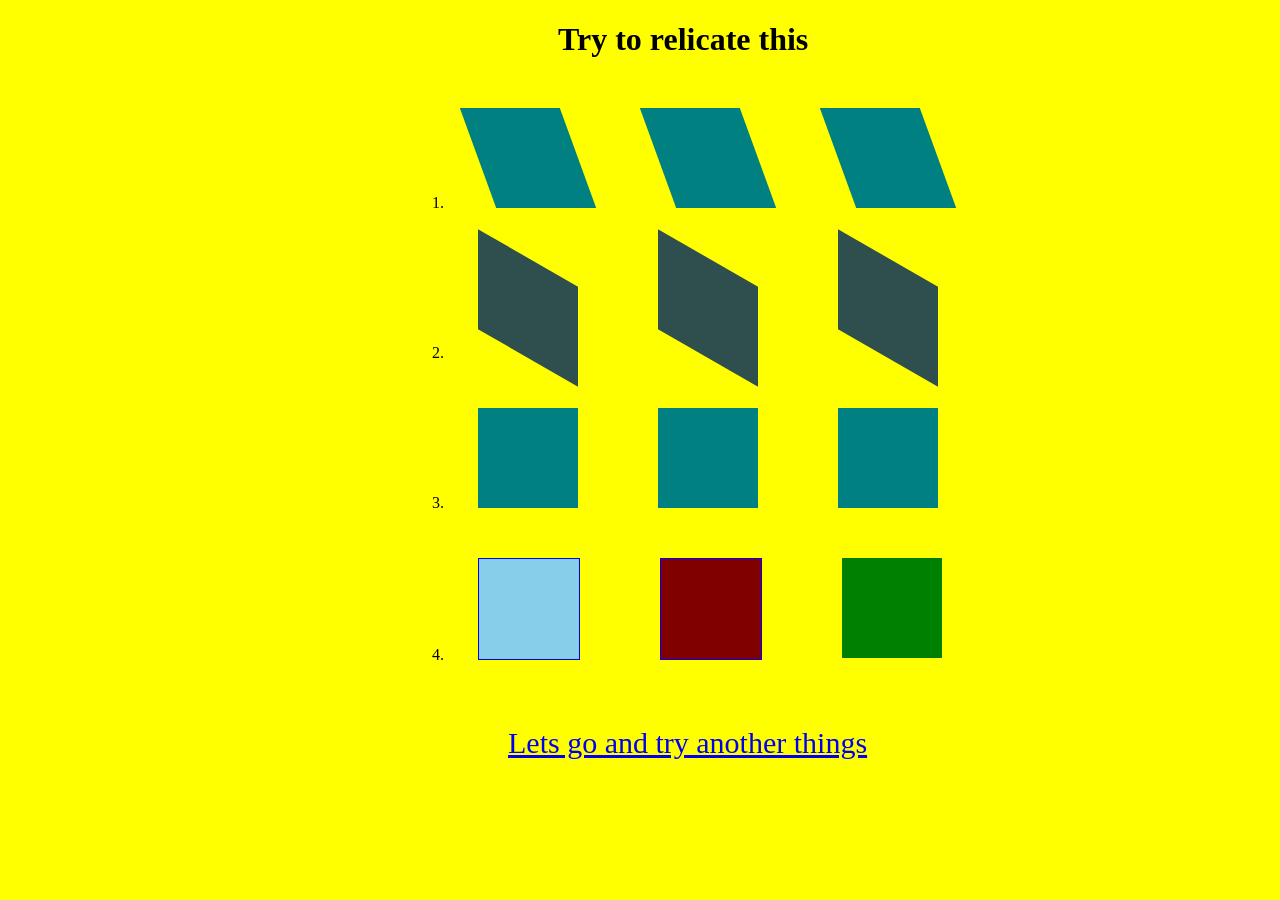
<file: Assingment/Assingment5/index.html>
<!DOCTYPE html>
<html lang="en">
<head>
    <meta charset="UTF-8">
    <meta name="viewport" content="width=device-width, initial-scale=1.0">
    <title>Assingment5</title>
    <link rel="stylesheet" href="./style.css">
</head>
<body>
    <h1>Try to relicate this</h1>
    <ol>
        <li>
            <div class="li-1" id="A1">
                <div class="a1" id="b1"></div>
                <div class="a1" id="b1"></div>
                <div class="a1" id="b1"></div>
            </div>
        </li>
        <li>
            <div class="li-1" id="A2">
                <div class="a1" id="b2"></div>
                <div class="a1" id="b2"></div>
                <div class="a1" id="b2"></div>
            </div>
        </li>
        <li>
            <div class="li-1" id="A3">
                <div class="a1" id="b3"></div>
                <div class="a1" id="b3"></div>
                <div class="a1" id="b3"></div>
            </div>
        </li>
        <li>
            <div class="li-1">
                <div class="a1" id="b10"></div>
                <div class="a1" id="b11"></div>
                <div class="a1" id="b12"></div>
            </div>
        </li>       
        </ol>
        <a href="./index2.html" target="_blank">Lets go and try another things</a>
</body>
</html>
</file>
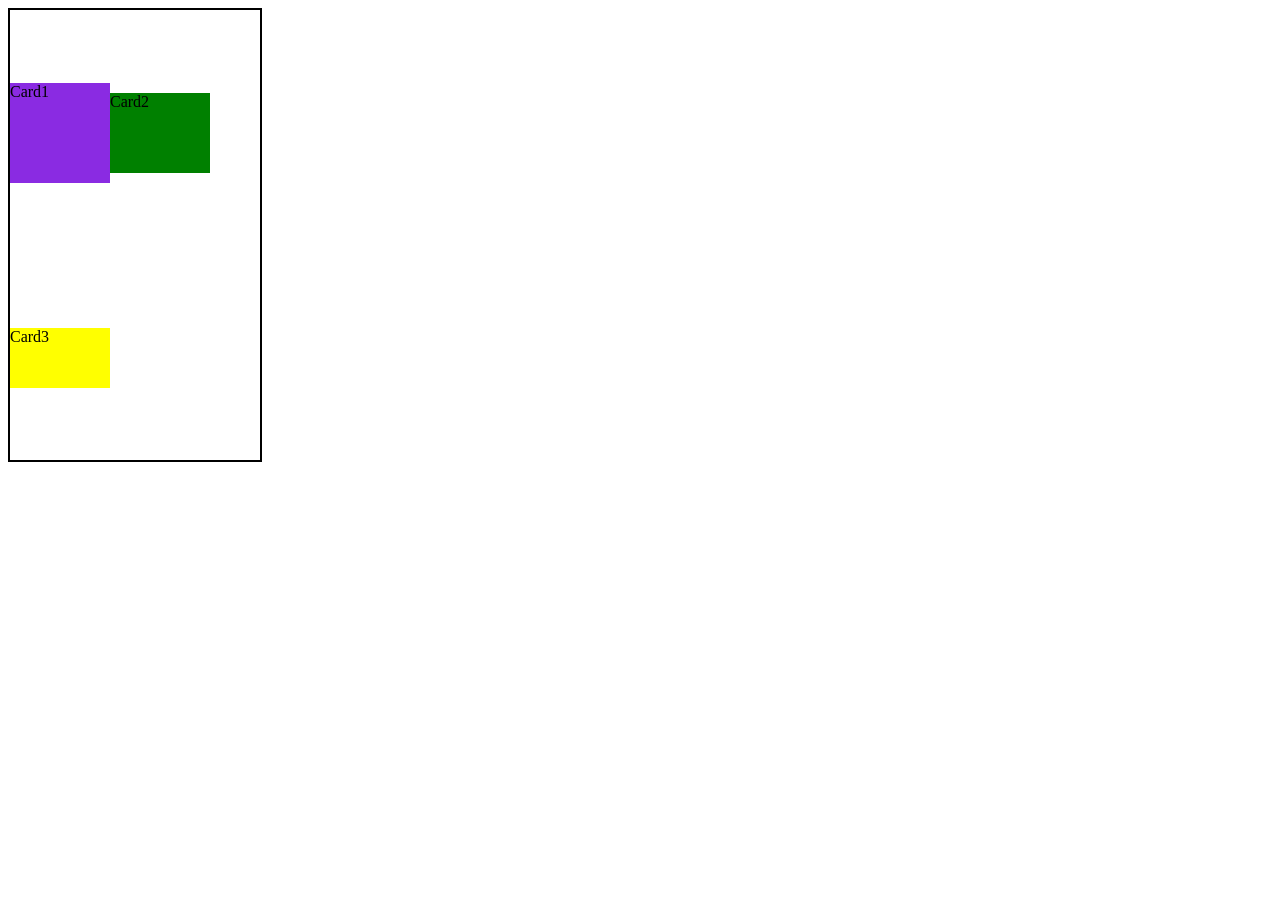
<file: Daily/Day1/index.html>
<!DOCTYPE html>
<html lang="en">

<head>
    <meta charset="UTF-8">
    <meta name="viewport" content="width=device-width, initial-scale=1.0">
    <title>Document</title>
    <link rel="stylesheet" href="style.css">
</head>

<body>
    <!-- <p>Lorem ipsum dolor, sit amet consectetur adipisicing elit. At, delectus nesciunt totam similique tempora nam.
        Lorem ipsum dolor sit amet consectetur adipisicing elit. Veniam ab quibusdam tempore numquam omnis voluptatum.
        Lorem ipsum dolor, sit amet consectetur adipisicing elit. Hic in voluptatibus voluptate culpa, quas similique
        perferendis incidunt ex. Consectetur sapiente voluptatibus quas. Reprehenderit vel qui adipisci quidem amet,
        neque reiciendis.</p>
<br>
<br>
       
 <div>Hello World</div>
  <div>Hello </div>
  <a href="www.google.com">Click</a> -->

  <div class="main">
    <div class="card1">Card1</div>
     <div class="card2">Card2</div>
      <div class="card3">Card3</div>
  </div>
</body>
</html>
</file>
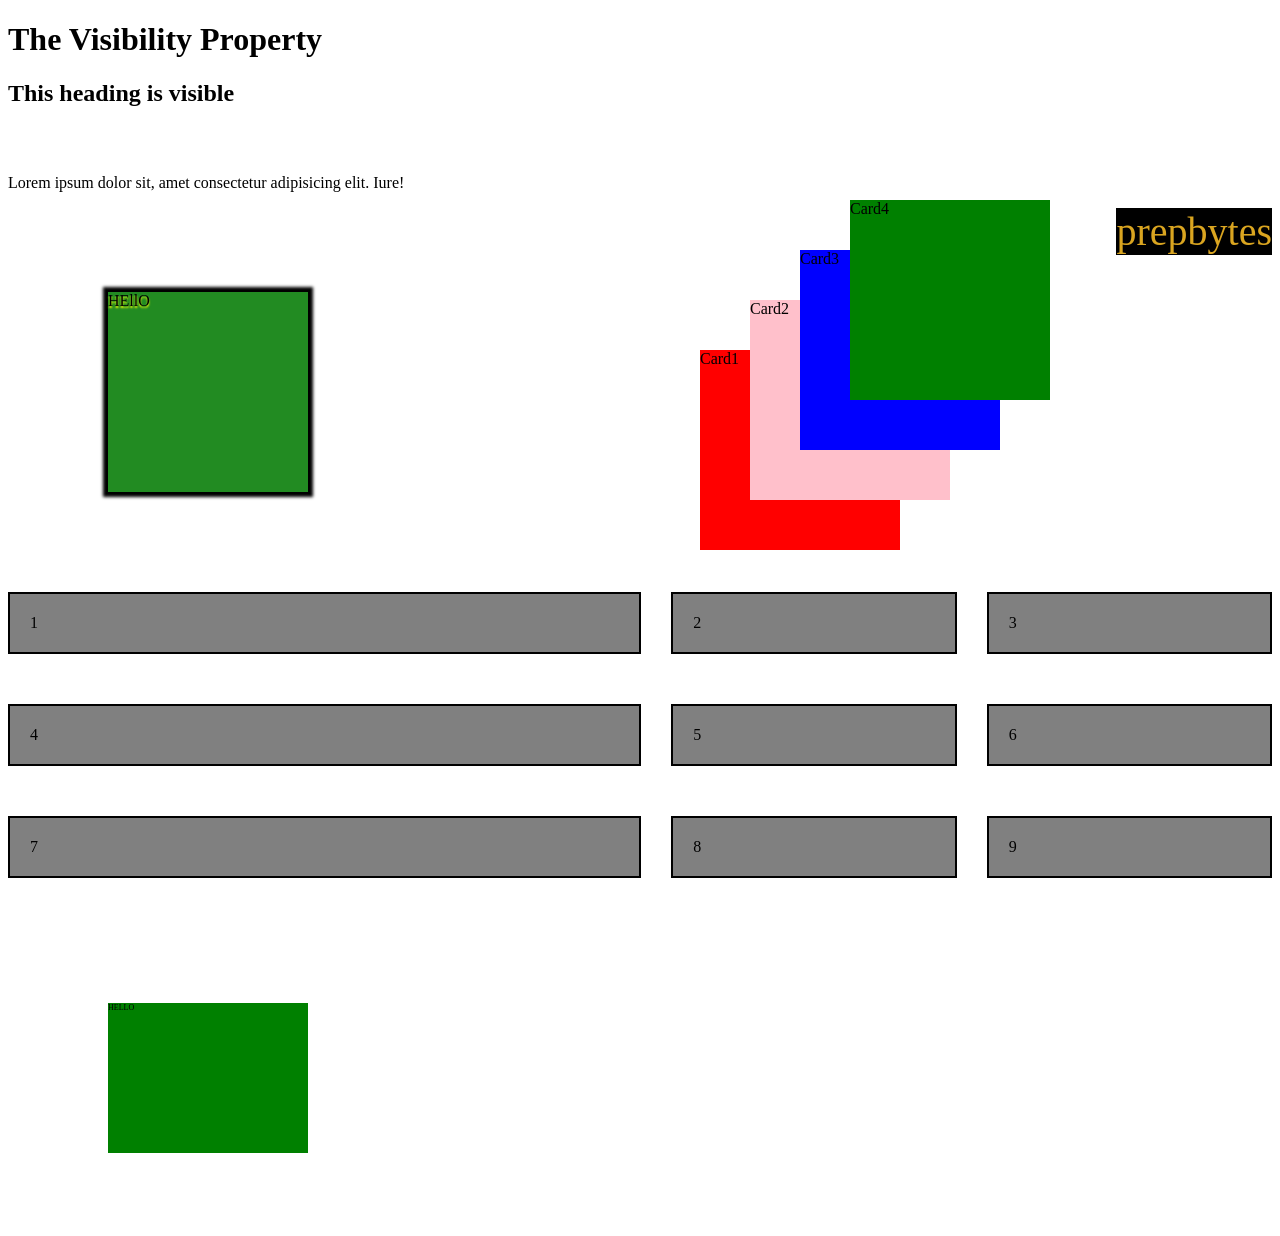
<file: Daily/Day2/index.html>
<!DOCTYPE html>
<html lang="en">
<head>
    <meta charset="UTF-8">
    <meta name="viewport" content="width=device-width, initial-scale=1.0">
    <title>Document</title>
    <link rel="stylesheet" href="style.css">
</head>
<body>
    <div class="main">
    <div class="card1">Card1</div>
    <div class="card2">Card2</div>
    <div class="card3">Card3</div>
    <div class="card4">Card4</div>
    </div>
    <h1>The Visibility Property</h1>
    <h2 class="a">This heading is visible</h2>
    <h2 class="b">This heading is hidden</h2>
    <p>Lorem ipsum dolor sit, amet consectetur adipisicing elit. Iure!</p>
    <div class="gfg">prepbytes </div>
    <div class="bx">HEllO</div>
    <div class="grid-container">
        <div class="grid-item">1</div>
         <div class="grid-item">2</div>
          <div class="grid-item">3</div>
           <div class="grid-item">4</div>
            <div class="grid-item">5</div>
             <div class="grid-item">6</div>
              <div class="grid-item">7</div>
               <div class="grid-item">8</div>
                <div class="grid-item">9</div>
                <div class="s">HELLO</div>

    </div>
</body>
</html>
</file>
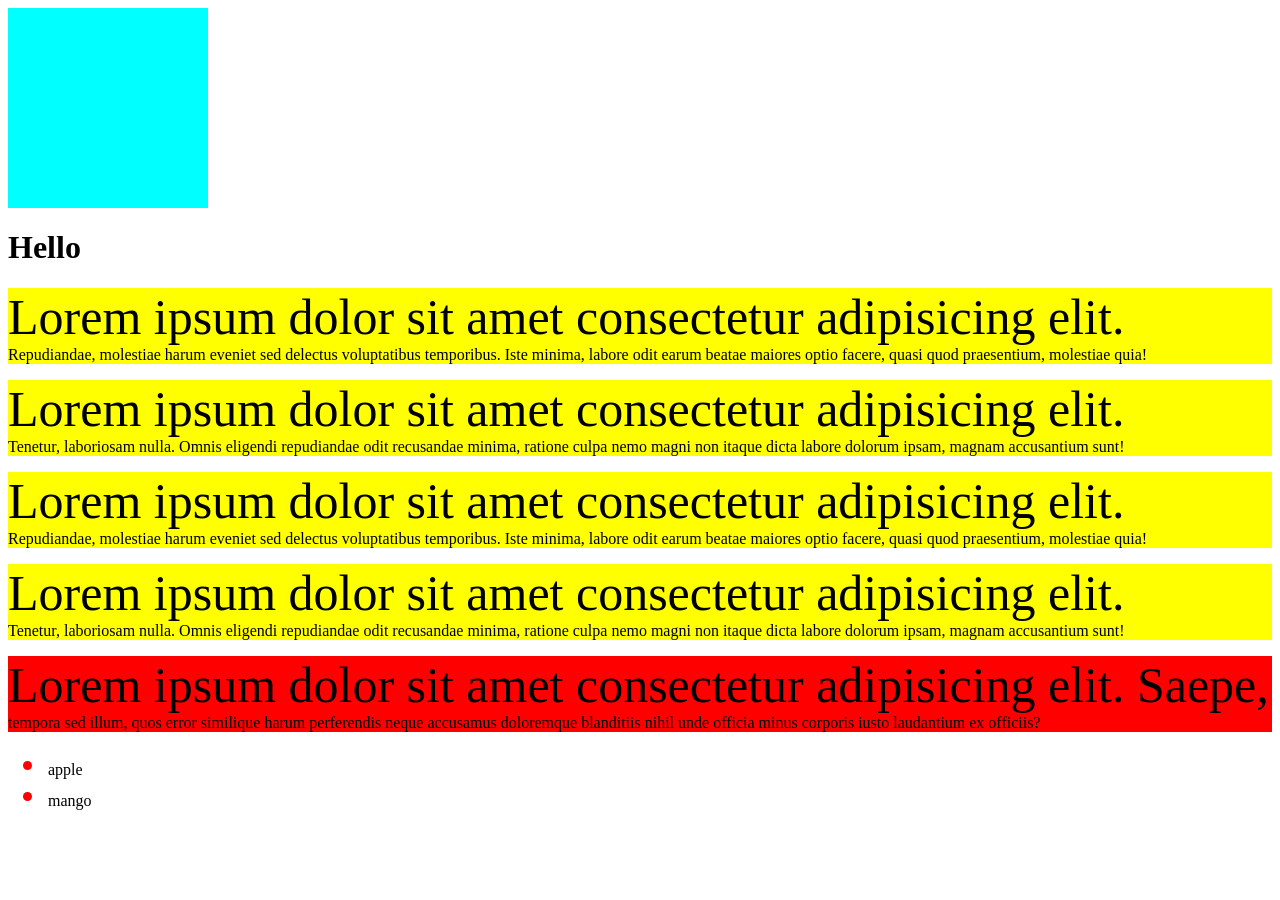
<file: Daily/Day3/index.html>
<!DOCTYPE html>
<html lang="en">

<head>
    <meta charset="UTF-8">
    <meta name="viewport" content="width=device-width, initial-scale=1.0">
    <title>Document</title>
    <link rel="stylesheet" href="style.css">
</head>

<body>
    <!-- <div class="main">Hello</div> -->
    <!-- <p>Lorem ipsum dolor sit amet, consectetur adipisicing elit. Asperiores, dolorem.</p> -->
    <div class="card"></div>
    <h1>Hello</h1>
    <div>
    <p>Lorem ipsum dolor sit amet consectetur adipisicing elit. Repudiandae, molestiae harum eveniet sed delectus voluptatibus temporibus. Iste minima, labore odit earum beatae maiores optio facere, quasi quod praesentium, molestiae quia!</p>
    <p>Lorem ipsum dolor sit amet consectetur adipisicing elit. Tenetur, laboriosam nulla. Omnis eligendi repudiandae odit recusandae minima, ratione culpa nemo magni non itaque dicta labore dolorum ipsam, magnam accusantium sunt!</p>
<p>Lorem ipsum dolor sit amet consectetur adipisicing elit. Repudiandae, molestiae harum eveniet sed delectus voluptatibus temporibus. Iste minima, labore odit earum beatae maiores optio facere, quasi quod praesentium, molestiae quia!</p>
    <p>Lorem ipsum dolor sit amet consectetur adipisicing elit. Tenetur, laboriosam nulla. Omnis eligendi repudiandae odit recusandae minima, ratione culpa nemo magni non itaque dicta labore dolorum ipsam, magnam accusantium sunt!</p>
</div>
<p>Lorem ipsum dolor sit amet consectetur adipisicing elit. Saepe, tempora sed illum, quos error similique harum perferendis neque accusamus doloremque blanditiis nihil unde officia minus corporis iusto laudantium ex officiis?</p>
    <ul>
        <li>apple</li>
        <li>mango</li>
    </ul>

</body>

</html>
</file>
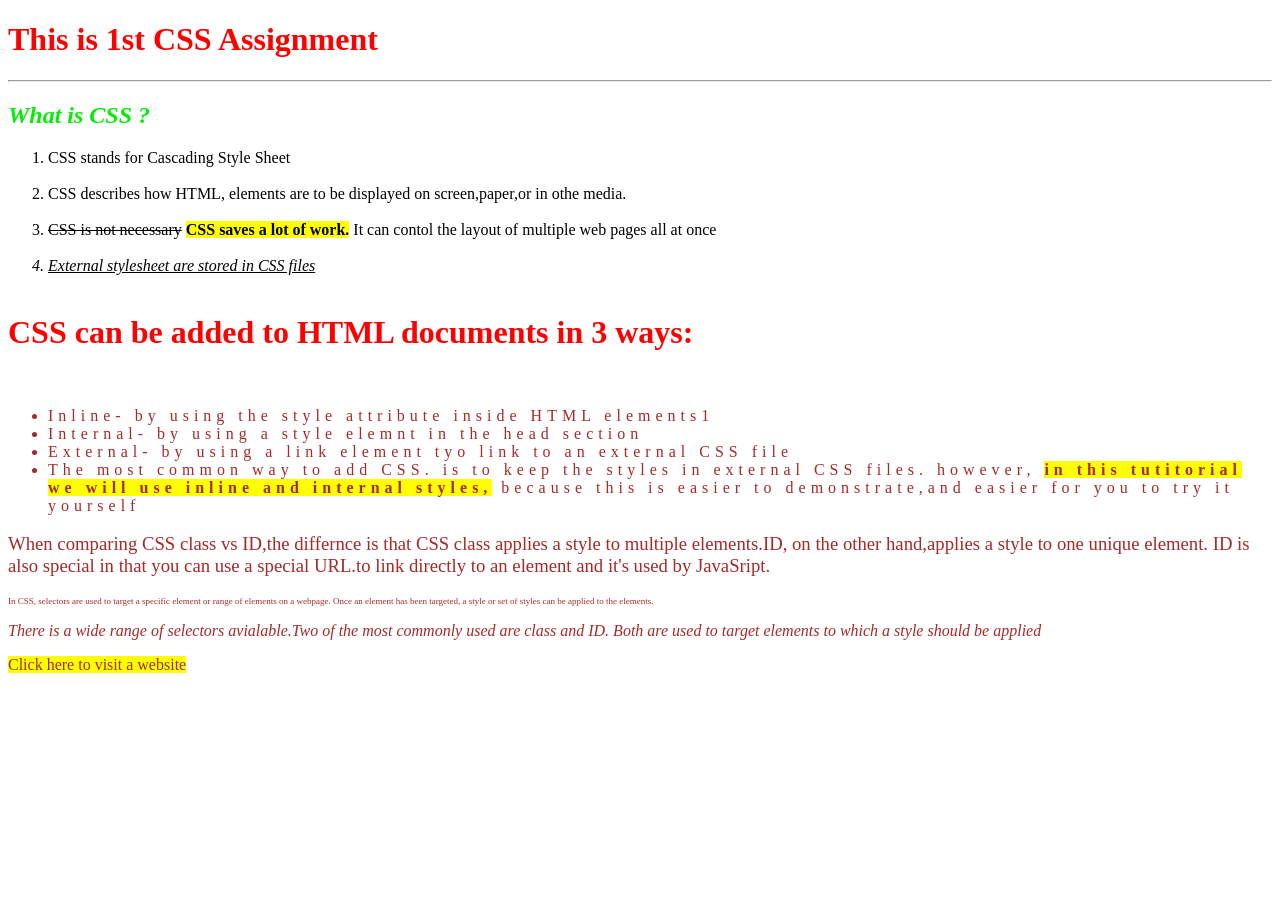
<file: Assingment/Assingment1/a1.html>
<!DOCTYPE html>
<html lang="en">
<head>
  <meta charset="UTF-8">
  <meta name="viewport" content="width=device-width, initial-scale=1.0">
  <title>Assignment 1</title>
  <link rel="stylesheet" href="style.css">
</head>
<body>
  <h1>This is 1st CSS Assignment</h1>
  <hr>
  <h2>What is CSS ?</h2>
  <ol>
    <li>CSS stands for Cascading Style Sheet</li><br>
    <li>CSS describes how HTML, elements are to be displayed on screen,paper,or in othe media.</li><br>
    <li><strike>CSS is not necessary</strike> <span>CSS saves a lot of work.</span> It can contol the layout of multiple web pages all at once</li><br>
    <li class="italic">External stylesheet are stored in CSS files</li><br>
  </ol>
  <h1 class="head">CSS can be added to HTML documents in 3 ways:</h1>
  <br>
  <ul class="main">
    <li>Inline- by using the style attribute inside HTML elements1</li>
    <li>Internal- by using a style elemnt in the head section</li>
    <li>External- by using a link element tyo link to an external CSS file</li>
    <li>The most common way to add CSS. is to keep the styles in external CSS files. however, <span>in this tutitorial we will use inline and internal styles,</span> because this is easier to demonstrate,and easier for you to try it yourself</li>
  </ul>
  <h3>When comparing CSS class vs ID,the differnce is that CSS class applies a style to multiple elements.ID, on the other hand,applies a style to one unique element. ID is also special in that you can use a special URL.to link directly to an element and it's used by JavaSript.</h3>
  <p class="box2">In CSS, selectors are used to target a specific element or range of elements on a webpage. Once an element has been targeted, a style or set of styles can be applied to the elements.</p>
  <p class="box1">There is a wide range of selectors avialable.Two of the most commonly used are class and ID. Both are used to target elements to which a style should be applied</p>
  <a href="https://monkeytype.com/" target="_blank">Click here to visit a website</a>
</body>
</html>
</file>
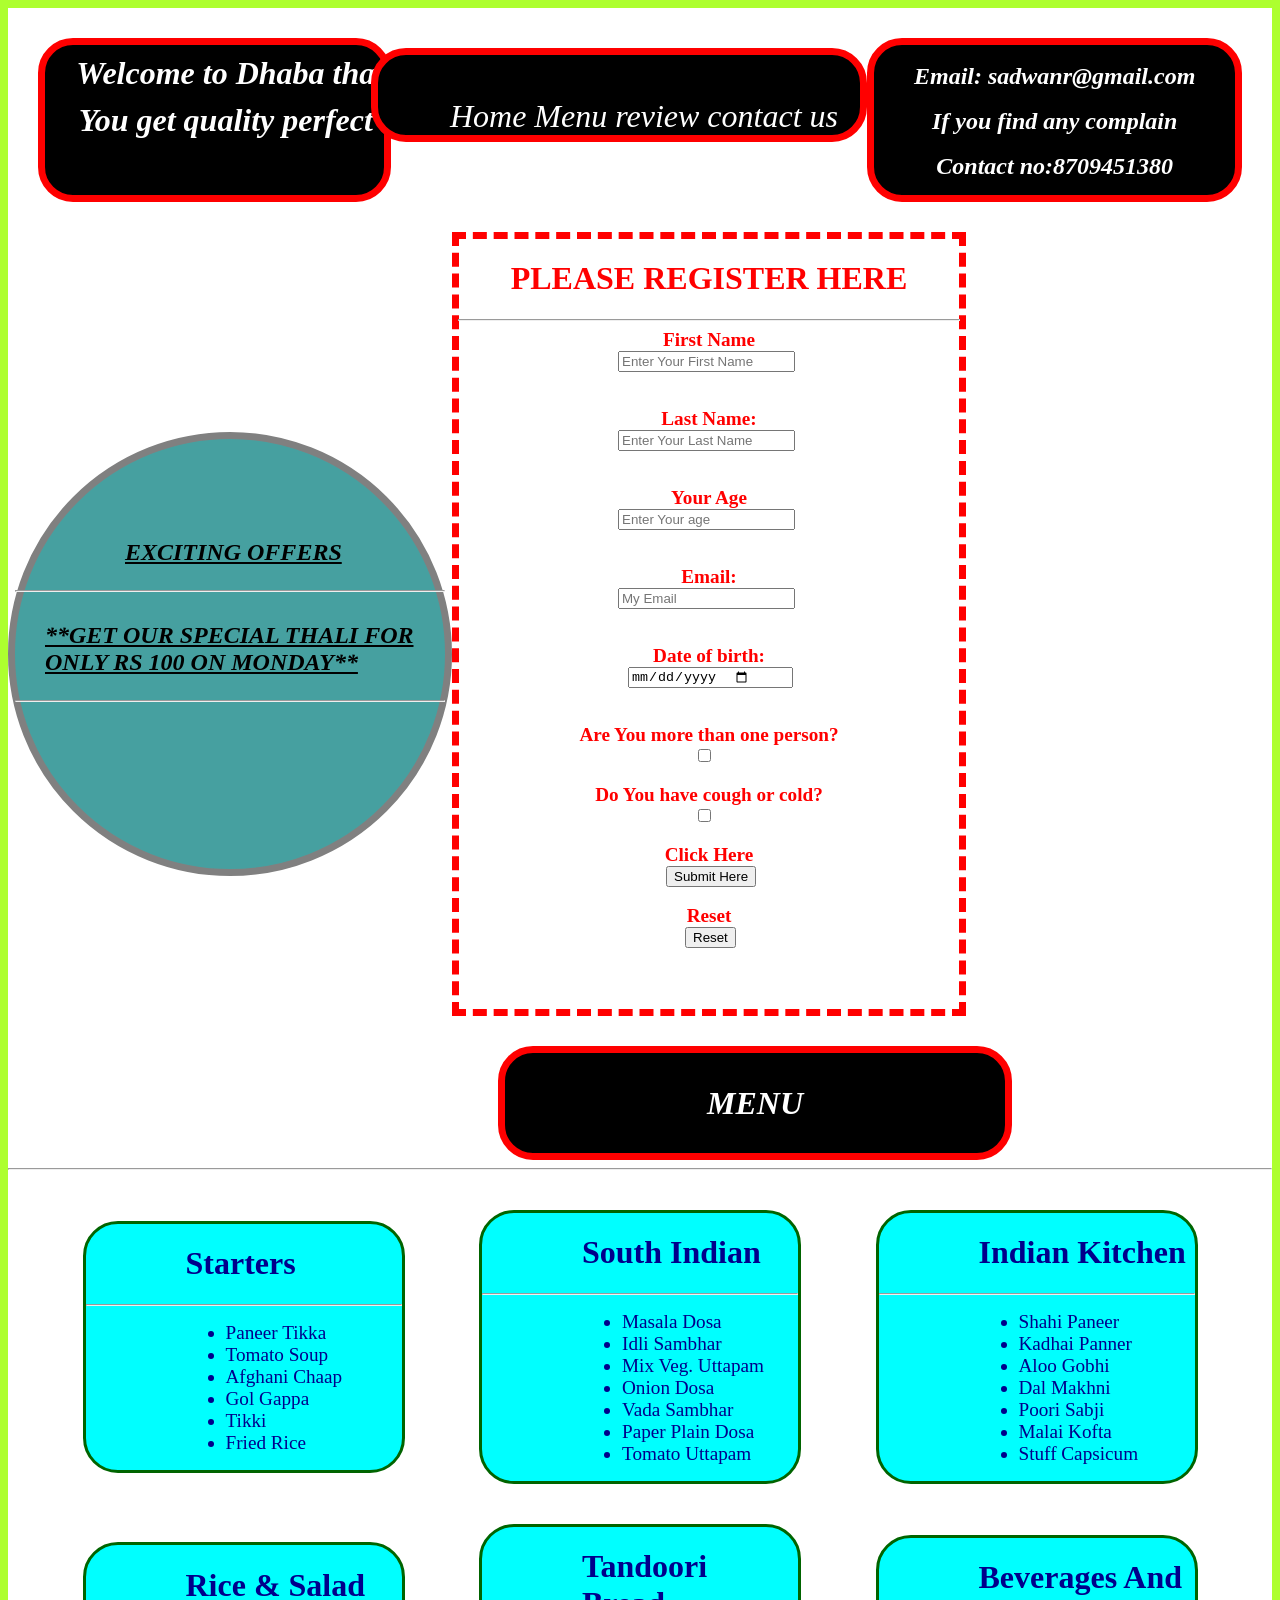
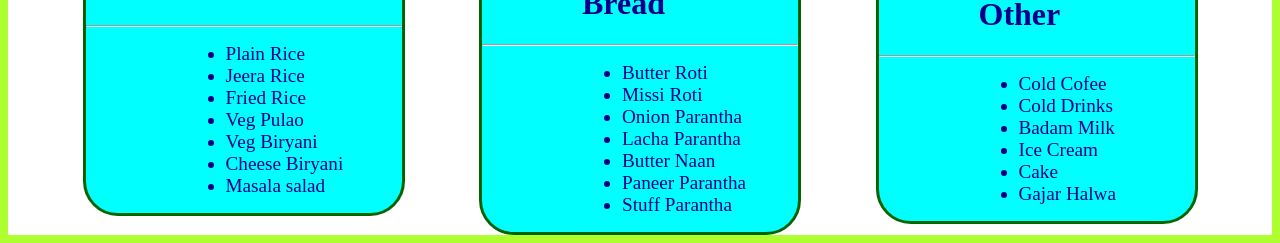
<file: Assingment/Assingment2/a2.html>
<!DOCTYPE html>
<html lang="en">
<head>
    <meta charset="UTF-8">
    <meta name="viewport" content="width=device-width, initial-scale=1.0">
    <title>Assignment 2</title>
    <link rel="stylesheet" href="./style.css">
</head>
<body>
    <div id="heading">
        <div id="heading-1">
            <div class="h1">Welcome to Dhaba tha</div>
            <div class="h1">You get quality perfect</div>
            </div>
            <div id="heading-2">
                <div class="h2">Home Menu review contact us</div>
                </div>
                <div id="heading-3">
                    <div class="h3">Email: sadwanr@gmail.com</div>
                    <div class="h3">If you find any complain</div>
                    <div class="h3">Contact no:8709451380</div>
                </div>
    </div>
    <div id="excoffer">
        <div id="offer">
            <p class="p1">EXCITING OFFERS</p>
            <hr />
            <p class="p2">
                **GET OUR SPECIAL THALI FOR <br /> ONLY RS 100 ON MONDAY**
            </p>
            <hr />
            <p class="p3"PLEASE RATE US OUT OF 5></p>
            </div>

            <div id="regoffer">
                <form action="">
                    <h1 id="regh1">PLEASE REGISTER HERE</h1>
                    <hr id="reg" />
                    <label for="" class="form-details">First Name</label>
                    <input
                    type="text"
                    class="details"
                    placeholder="Enter Your First Name"
                    /><br /><br />
                    <label for="" class="form-details">Last Name:</label>
                    <input
                    type="text"
                    class="details"
                    placeholder="Enter Your Last Name"
                    /><br /><br />
                    <label for="" class="form-details">Your Age</label>
                    <input
                    type="number"
                    class="details"
                    placeholder="Enter Your age"
                    /><br /><br />
                    <label for="" class="form-details">Email:</label>
                    <input
                        type="text"
                        class="details"
                        placeholder="My Email"
                    /><br /><br />    
                    <label for="" class="form-details">Date of birth:</label>
                    <input type="date" class="date" /><br /><br />
                    <label for="" class="form-details"
                    >Are You more than one person?</label
                    >
                    <input type="checkbox" class="check" /><br /><br />
                    <label for="" class="form-details">Do You have cough or cold?</label>
                    <input type="checkbox" class="check" /><br /><br />
                    <label class="form-details">Click Here</label>
                    <button id="click">Submit Here</button><br /><br />
                    <label class="form-details">Reset</label>
                    <button id="reset">Reset</button>
                    </form>
                    </div>
                    </div>
                    <div id="menu">Menu</div>
                    <hr />
                    <div class="menu1">
                        <div class="box1">
                            <h1 class="food">Starters</h1>
                            <hr>
                            <ul>
                                <li>Paneer Tikka</li>
                                <li>Tomato Soup</li>
                                <li>Afghani Chaap</li>
                                <li>Gol Gappa</li>
                                <li>Tikki</li>
                                <li>Fried Rice</li>
                            </ul>
                    </div>
                    <div class="box1">
                        <h1 class="food">South Indian</h1>
                        <hr />
                        <ul>
                            <li>Masala Dosa </li>
                            <li>Idli Sambhar</li>
                            <li>Mix Veg. Uttapam</li>
                            <li>Onion Dosa</li>
                            <li>Vada Sambhar</li>
                            <li>Paper Plain Dosa</li>
                            <li>Tomato Uttapam</li>
                        </ul>
                    </div>
                    <div class="box1">
                        <h1 class="food">Indian Kitchen</h1>
                        <hr />
                        <ul>
                            <li>Shahi Paneer</li>
                            <li>Kadhai Panner</li>
                            <li>Aloo Gobhi</li>
                            <li>Dal Makhni</li>
                            <li>Poori Sabji</li>
                            <li>Malai Kofta</li>
                            <li>Stuff Capsicum</li>
                         </ul>
                    </div>
                    </div>
                    <div class="menu2">
                        <div class="box2">
                        <h1 class="food">Rice & Salad</h1>
                        <hr />
                        <ul>
                            <li>Plain Rice</li>
                            <li>Jeera Rice</li>
                            <li>Fried Rice</li>
                            <li>Veg Pulao</li>
                            <li>Veg Biryani</li>
                            <li>Cheese Biryani</li>
                            <li>Masala salad</li>
                        </ul>
                    </div>
                    <div class="box2">
                    <h1 class="food">Tandoori Bread</h1>
                    <hr />
                    <ul>
                        <li>Butter Roti</li>
                        <li>Missi Roti</li>
                        <li>Onion Parantha</li>
                        <li>Lacha Parantha</li>
                        <li>Butter Naan</li>
                        <li>Paneer Parantha</li>
                        <li>Stuff Parantha</li>
                    </ul>
                </div>
                <div class="box2">
                    <h1 class="food">Beverages And Other </h1><hr>
                    <ul>
                        <li>Cold Cofee</li>
                        <li>Cold Drinks</li>
                        <li>Badam Milk</li>
                        <li>Ice Cream</li>
                        <li>Cake</li>
                        <li>Gajar Halwa</li>
                    </ul>
                </div>
                </div>
</body>
</html>
</file>
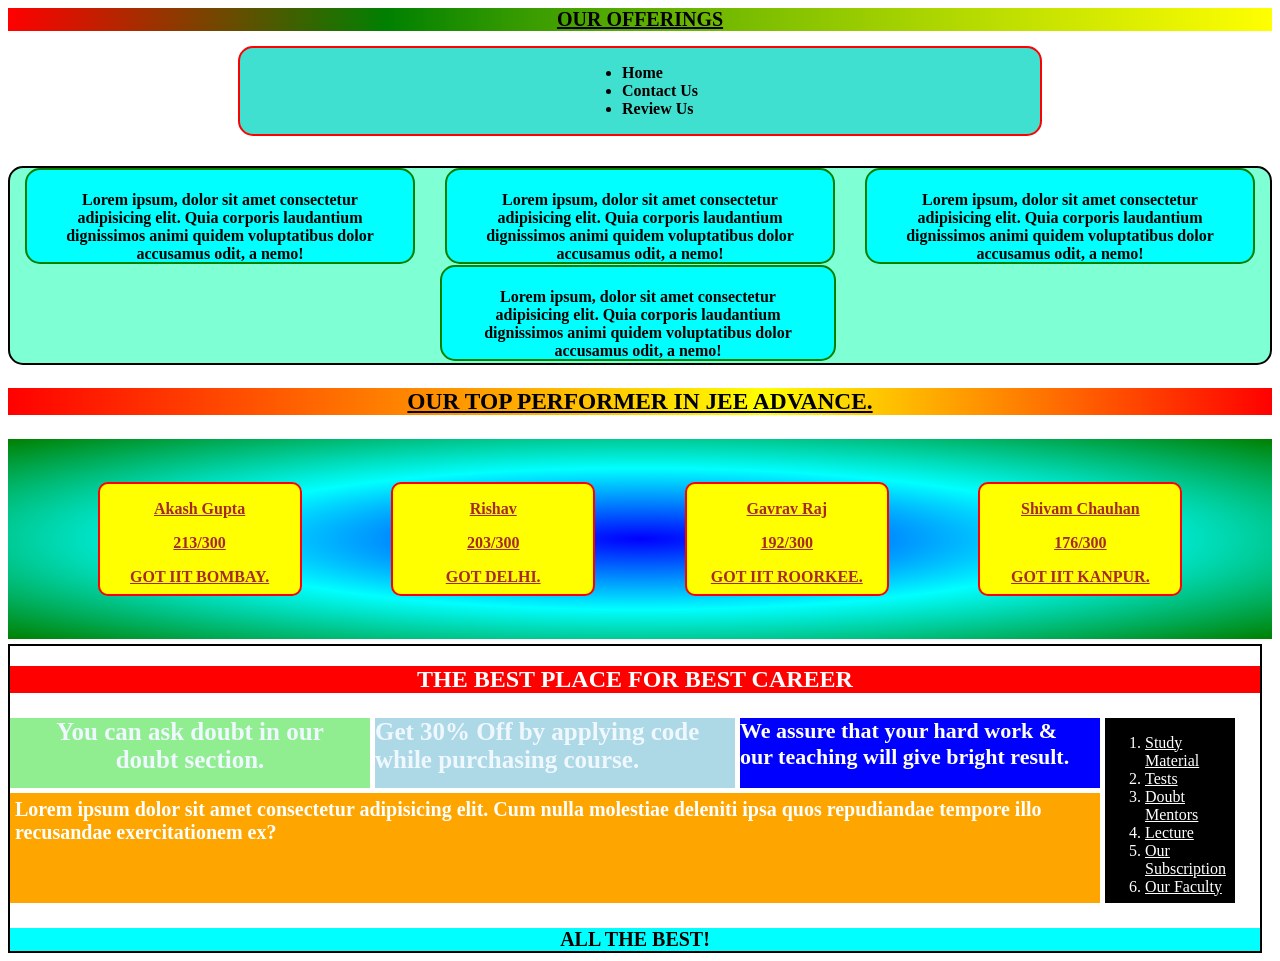
<file: Assingment/Assingment4/a4.html>
<!DOCTYPE html>
<html lang="en">
  <head>
    <meta charset="UTF-8" />
    <meta name="viewport" content="width=device-width, initial-scale=1.0" />
    <title>Assignment 4</title>
    <link rel="stylesheet" href="style.css" />
  </head>
  <body>
    <div class="main">
      <div class="section1">OUR OFFERINGS</div>
      <div class="section2">
        <ul>
          <li>Home</li>
          <li>Contact Us</li>
          <li>Review Us</li>
        </ul>
      </div>
      <div class="section3">
        <div class="box1">
          <p class="p1">
            Lorem ipsum, dolor sit amet consectetur adipisicing elit. Quia
            corporis laudantium dignissimos animi quidem voluptatibus dolor
            accusamus odit, a nemo!
          </p>
          <p class="p1">
            Lorem ipsum, dolor sit amet consectetur adipisicing elit. Quia
            corporis laudantium dignissimos animi quidem voluptatibus dolor
            accusamus odit, a nemo!
          </p>
          <p class="p1">
            Lorem ipsum, dolor sit amet consectetur adipisicing elit. Quia
            corporis laudantium dignissimos animi quidem voluptatibus dolor
            accusamus odit, a nemo!
          </p>
        </div>
        <div class="box4">
          <p class="p1">
            Lorem ipsum, dolor sit amet consectetur adipisicing elit. Quia
            corporis laudantium dignissimos animi quidem voluptatibus dolor
            accusamus odit, a nemo!
          </p>
        </div>
      </div>
      <div class="section4">
        <h3>OUR TOP PERFORMER IN JEE ADVANCE.</h3>
      </div>
      <div class="section5">
        <div class="box5">
          <p class="p2">Akash Gupta</p>
          <p class="p2">213/300</p>
          <p class="p2">GOT IIT BOMBAY.</p>
        </div>
        <div class="box5">
          <p class="p2">Rishav</p>
          <p class="p2">203/300</p>
          <p class="p2">GOT DELHI.</p>
        </div>
        <div class="box5">
          <p class="p2">Gavrav Raj</p>
          <p class="p2">192/300</p>
          <p class="p2">GOT IIT ROORKEE.</p>
        </div>
        <div class="box5">
          <p class="p2">Shivam Chauhan</p>
          <p class="p2">176/300</p>
          <p class="p2">GOT IIT KANPUR.</p>
        </div>
      </div>
      <div class="section6">
        <h2 class="h">THE BEST PLACE FOR BEST CAREER</h2>
        <div class="one">
          You can ask doubt in our <br />
          doubt section.
        </div>
        <div class="two">
          Get 30% Off by applying code <br />
          while purchasing course.
        </div>
        <div class="three">
          We assure that your hard work & <br />
          our teaching will give bright result.
        </div>
        <div class="four">
          <ol>
            <li>
              Study <br />
              Material
            </li>
            <li>Tests</li>
            <li>
              Doubt <br />
              Mentors
            </li>
            <li>Lecture</li>
            <li>
              Our <br />
              Subscription
            </li>
            <li>Our Faculty</li>
          </ol>
        </div>
        <div class="five">
          Lorem ipsum dolor sit amet consectetur adipisicing elit. Cum nulla
          molestiae deleniti ipsa quos repudiandae tempore illo recusandae
          exercitationem ex?
        </div>
        <div class="last">ALL THE BEST!</div>
      </div>
    </div>
  </body>
</html>
</file>
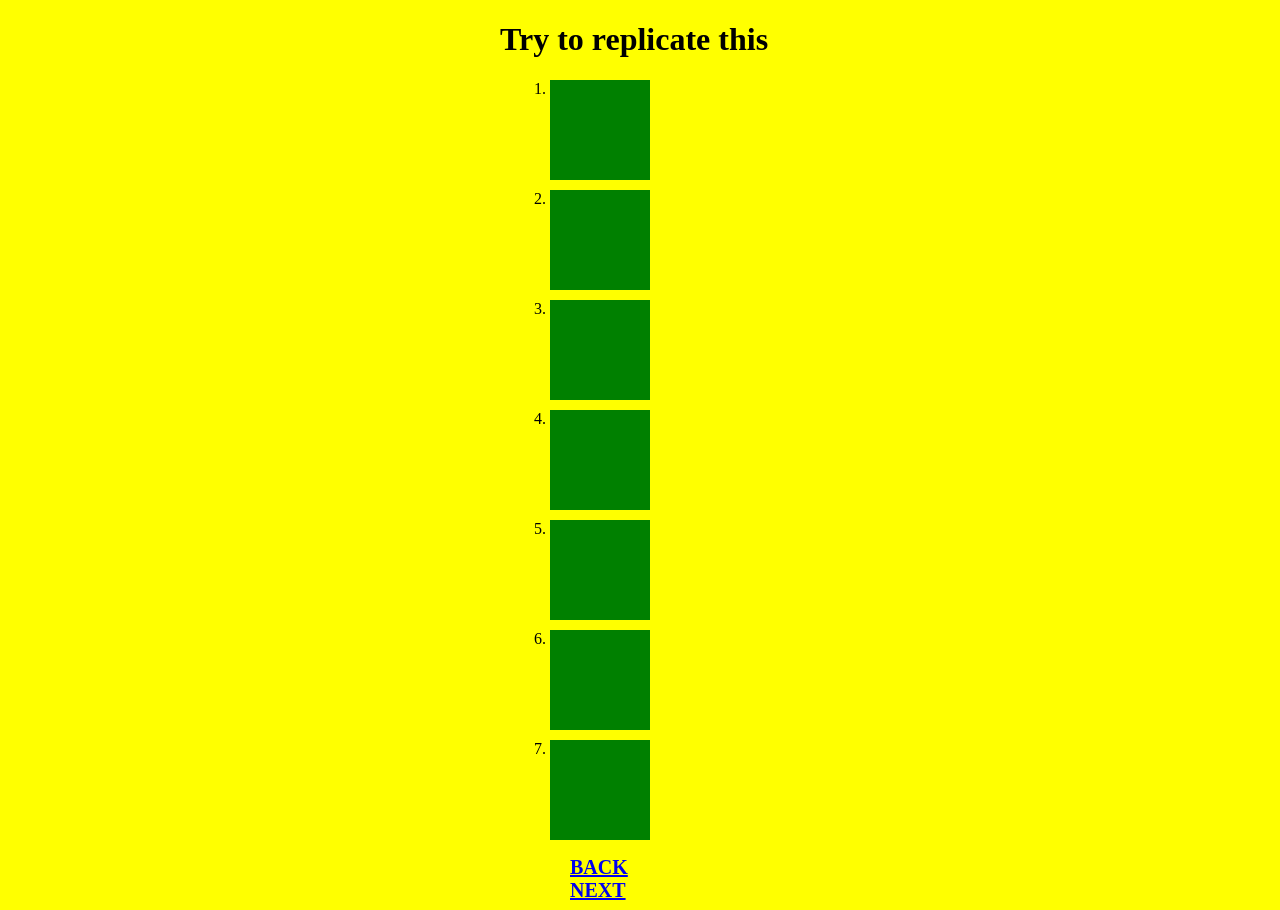
<file: Assingment/Assingment5/index2.html>
<!DOCTYPE html>
<html lang="en">
<head>
    <meta charset="UTF-8">
    <meta name="viewport" content="width=device-width, initial-scale=1.0">
    <title>Document</title>
    <link rel="stylesheet" href="./style2.css">
</head>
<body>
    <div class="main">
        <h1>Try to replicate this</h1>
        <ol>
            <li class="box" id="box1"></li>
            <li class="box" id="box2"></li>
            <li class="box" id="box3"></li>
            <li class="box" id="box4"></li>
            <li class="box" id="box5"></li>
            <li class="box" id="box6"></li>
            <li class="box" id="box7"></li>
        </ol>
        <a href="./index.html">BACK</a><br>
        <a href="./index3.html">NEXT</a>
    </div>
</body>
</html>
</file>
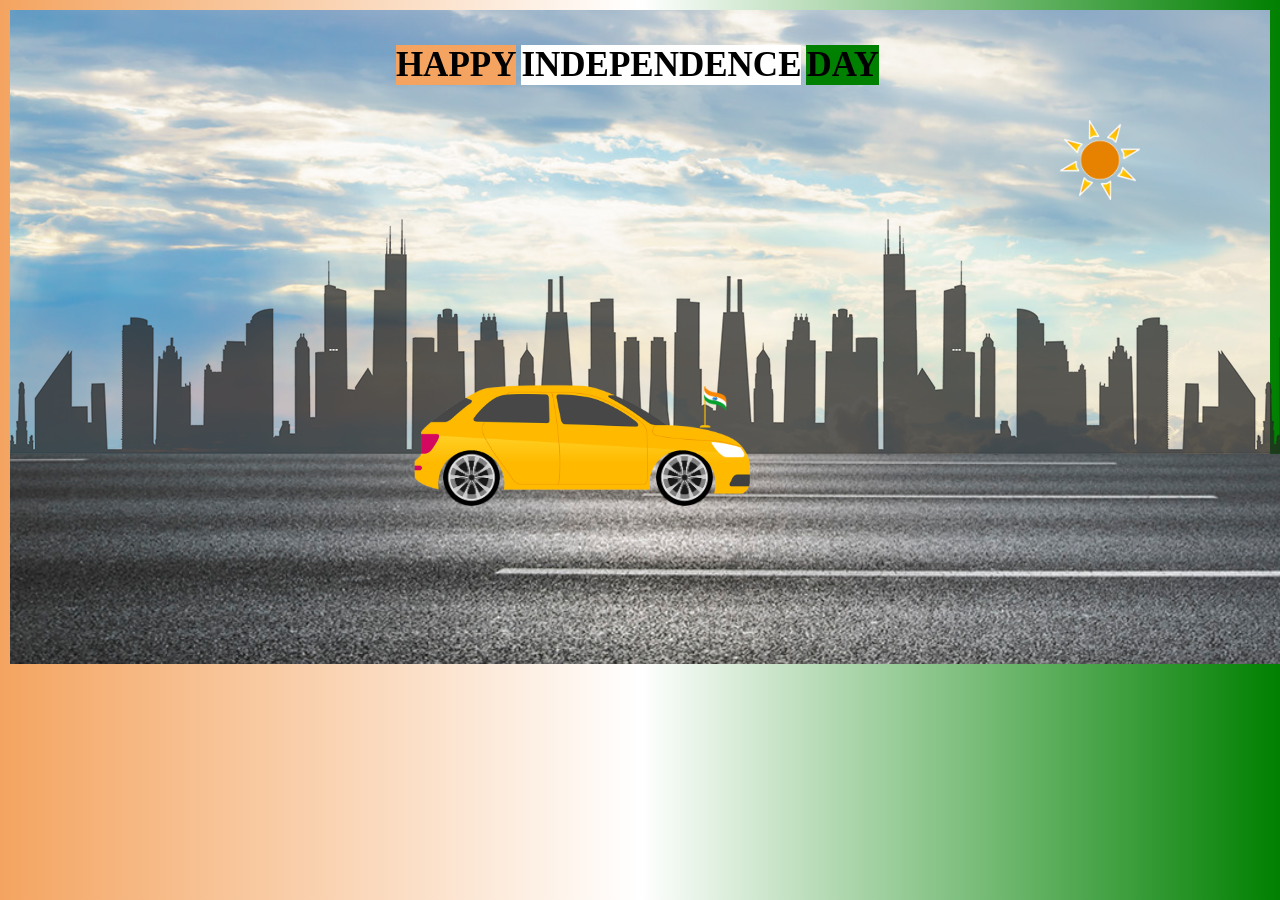
<file: Assingment/Assingment5/index3.html>
<!DOCTYPE html>
<html lang="en">
<head>
    <meta charset="UTF-8">
    <meta name="viewport" content="width=device-width, initial-scale=1.0">
    <title>Document</title>
    <link rel="stylesheet" href="./style3.css">
</head>
<body>
    <div class="body">
        <div class="p">
            <p id="p1">HAPPY</p>
            <P id="p2">INDEPENDENCE</P>
            <P id="p3">DAY</P>
        </div>
        <div class="main">
            <img src="./sun.png" class="sun">
            <div class="city">
            </div>
            <img src="./flag.png" class="flag">
            <div class="cars">
                <div>
                    <img src="./wheel.png" class="wheel-1">
                    <img src="./wheel.png" class="wheel-2">
                </div>
                <img src="./car.png" class="car">
            </div>
            <div class="main2"> 
            </div>
        </div>
    </div>
</body>
</html>
</file>
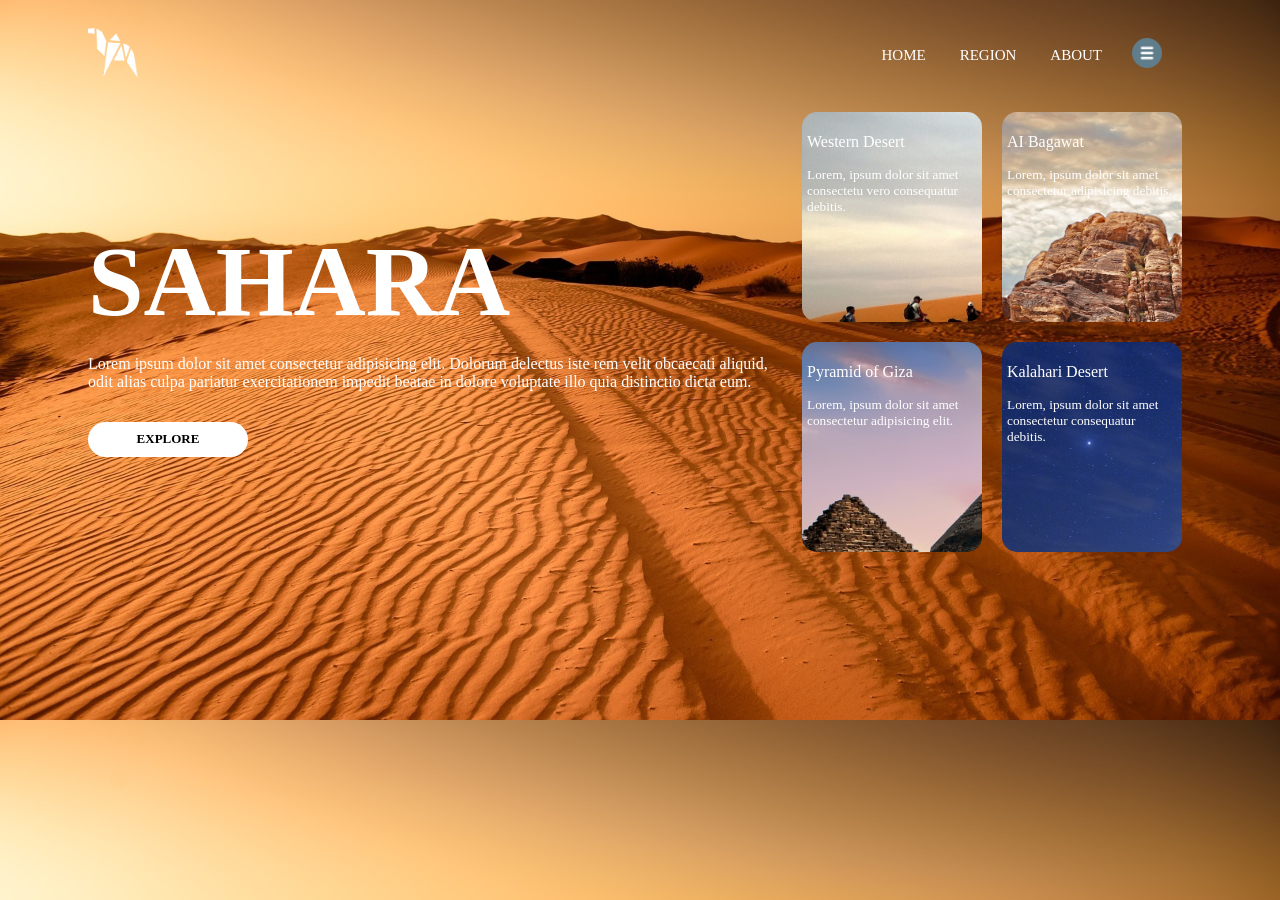
<file: Assingment/Assingment6/a6.html>
<!DOCTYPE html>
<html lang="en">

<head>
    <meta charset="UTF-8">
    <meta name="viewport" content="width=device-width, initial-scale=1.0">
    <title>Assingment 6</title>
    <link rel="stylesheet" href="./style.css">
</head>

<body>
    <div class="manu">
        <div>
            <img src="./logo.png" id="logo">
        </div>
        <div class="menu2">
            <div>
                <a href="#">HOME</a>
                <a href="#">REGION</a>
                <a href="#">ABOUT</a>
            </div>
            <div>
                <a href="#">
                    <img src="./menu.png" id="men">
                </a>
            </div>
        </div>
    </div>
    <div class="main-2">
        <div>
            <p><span class="p1">SAHARA</span></p>
            <p>Lorem ipsum dolor sit amet consectetur adipisicing elit. Dolorum delectus iste rem velit obcaecati aliquid,
                odit alias culpa pariatur exercitationem impedit beatae in dolore voluptate illo quia distinctio dicta eum.
            </p>
            <button>EXPLORE</button>
        </div>
        <div class="main-3">
                <div class="img-1">
                    <p>Western Desert</p>
                    <p class="small">Lorem, ipsum dolor sit amet consectetu vero consequatur debitis.</p>
                </div>
                <div class="img-2">
                    <p>AI Bagawat</p>
                    <p class="small">Lorem, ipsum dolor sit amet consectetur adipisicing  debitis.</p>
                </div>
                <div class="img-3">
                    <p>Pyramid of Giza</p>
                    <p class="small">Lorem, ipsum dolor sit amet consectetur adipisicing elit.</p>
                </div>
                <div class="img-4">
                    <p>Kalahari Desert</p>
                    <p class="small">Lorem, ipsum dolor sit amet consectetur consequatur debitis.</p>
            </div>
            </div>
        </div>
</body>

</html>
</file>
<file: Assingment/Assingment5/style.css>
body{
    padding-left: 400px;
    background-color: yellow;
    color: black;
}
h1{
    margin-left: 150px;
    margin-bottom: 50px;
}
.a1{
    height: 100px;
    width: 100px;
    background-color: grey;
    margin-right: 50px;
    margin-left: 30px;
    margin-bottom: 50px;
}
.li-1{
    display: flex;
    flex-direction: row;
}
#A1 div{
    background-color: teal;
}
#b1{
    transform: skewX(20deg);
    animation-name: transform1;
    animation-duration: 4s;
    animation-iteration-count: infinite;
}
@keyframes transform1{
    0%{
        transform: skewX(20deg);
    }
    50%{
        transform: skewX(-20deg);
    }
    100%{
        transform: skewX(20deg);
    }
}

#A2 div{
    background-color:darkslategray;
}
#b2{
    transform: skewY(30deg);
    animation-name: transform;
    animation-duration: 4s;
    animation-iteration-count: infinite;
}
@keyframes transform{
    0%{
        transform: skewY(30deg);
    }
    50%{
        transform: skewY(-30deg);
    }
    100%{
        transform: skewY(30deg);
    }
}

#A3 div{
    background-color:teal;
}
#b3{
    transform: rotate(90deg);
    animation-name: rotate;
    animation-duration: 2s;
    animation-iteration-count: infinite;
}

@keyframes rotate{
    0%{
        transform: rotate(0deg);
    }
    100%{
        transform: rotate(360deg);
    }
}

#b10{
    background-color: skyblue;
    animation-name: scale1;
    animation-duration: 4s;
    animation-iteration-count: infinite;
    border: 1px solid blue;
}
@keyframes scale1{
    0%{
        transform:scaleY(1.0);
    }
    50%{
        transform: scaleY(0.5);
    }
    100%{
        transform: scaleY(1.0);
    }
}

#b11{
    background-color: maroon;
    animation-name: scale2;
    animation-duration: 4s;
    animation-iteration-count: infinite;
    border: 1px solid blue;
}
@keyframes scale2{
    0%{
        transform:scaleX(1.0);
    }
    50%{
        transform: scaleX(0.5);
    }
    100%{
        transform: scaleX(1.0);
    }
}

#b12{
    background-color: green;
    animation-name: rot;
    animation-duration: 4s;
    animation-iteration-count: infinite;
}
@keyframes rot{
    0%{
        transform: rotate(0deg);
    }
    50%{
        transform: rotate(90deg);
    }
    100%{
        transform: rotate(0deg);
    }
}
a{
    font-size: 30px;
    margin-left: 100px;
}
</file>
<file: Daily/Day1/style.css>
/* p{
    font-family:Arial, Helvetica, sans-serif;
    font-style: italic;
    color: darkorange;
    font-weight: 400;
    text-decoration-line: underline ;
    text-decoration-color: green;
    text-decoration-style: wavy;
    text-decoration-thickness: 2px;
    font-size: 20px;
    letter-spacing: 8px;
    word-spacing: 15px;
}

div{
    display: inline-block;
    height: 100px; ;
    width: 100px; 
    color: yellow;
    background-color: rgb(167, 235, 203);
    margin: 30px;
    padding: 40px;
    border-radius: 50%;
    border: 4px solid red;
    background-image: url(./beyond\ horizon.jpeg);
    background-repeat: no-repeat ;
    background-size:cover ;
    background-position: center;
    
}

a{
    background-color: aquamarine;
    display: block;
} */


.main{
  display: flex;
    /* flex-direction: column; */
    /* justify-content: space-between; */ 
    width: 250px;
    height: 450px;
     flex-wrap: wrap; 
    border: 2px solid black;
    /* align-items: last baseline; */
    align-content: space-around;

}

.card1{
    height: 100px;
    width: 100px;
    background-color: blueviolet;
}
.card2{
    height: 80px;
    width: 100px;
    background-color: green;
    align-self:center;
}
.card3{
    height: 60px;
    width: 100px;
    background-color: yellow;
}
</file>
<file: Daily/Day2/style.css>
.main{
    position: absolute;
    /* background-color: yellow; */
    width: 200px;
    height: 200px;
    left: 100px;
    top: 100px;
    z-index: -1;
}

.card1{
    height: 200px;
    width: 200px;
    position: absolute;
    background-color: red;
    z-index: -1;
    left: 600px;
    top: 250px;
}

.card2{
 height: 200px;
    width: 200px;
    position: absolute;
    background-color: pink;
    z-index: -1;
    left: 650px;
    top: 200px;
}
.card3{
 height: 200px;
    width: 200px;
    position: absolute;
    background-color:blue;
    z-index: -1;
    left: 700px;
    top: 150px;
}
.card4{
 height: 200px;
    width: 200px;
    position: absolute;
    background-color:green;
    z-index: -1;
    left: 750px;
    top: 100px;
}

.b{
    visibility: hidden;
}
.gfg{
    font-size: 40px;
    float: right;
    color: goldenrod;
    background-color: black;
}
p{
    clear: left;
}

.bx{
    height: 200px;
    width: 200px;
    background-color:forestgreen ;
    margin: 100px;
    box-shadow: 0px 0px 3px 5px;
    text-shadow: 0px 2px 2px yellow;
}
.grid-container{
    display: grid;
    grid-template-columns: auto auto auto;
    row-gap: 50px;
    column-gap: 30px;
    gap: 40;
}
.grid-item{
    background-color: gray;
    padding: 20px;
    border: 2px solid black;  
}
.s {
  height: 300px;
  width: 400px;
  background-color: green;
  /* background-image: conic-gradient(
    red 0% 33.33%,
    blue 33.33% 66.66%,
    yellow 66.66% 100%
  );
  border-radius: 50%; */
 /* transform: rotateY(30deg);
 transform: rotateX(60deg); */
 transform: scale(0.5);
}
</file>
<file: Daily/Day3/style.css>
.main{
    height: 300px;
    width: 500px;
    background-color: green;
    /* transform: skewX(30deg); */
    /* transition-duration: 3s; */
    animation: Hello;
    animation-duration: 5s;
    animation-iteration-count: infinite;

}

/* .main:hover{
    width: 300px;
    height: 250px;
    background-color: yellow;
} */

/* @keyframes Hello {
    0%{
        background-color: green;
        position: absolute;
        left:0px;
        top: 0px;
    }
    25%{
        background-color: red;
        position:absolute ;
        top:0px;
        left: 200px;
    }
    50%{
        background-color: blue;
        position: absolute;
        left: 200px;
        top:200px;
    }
    75%{
        background-color: brown;
        position: absolute;
        top: 200px;
        left: 0px;
    }
} */

/* p{
    font-size: 2.5rem;
} */
.card{
    background-color: aqua;
    height: 200px;
    width: 200px;
    padding: 20px;
    box-sizing: border-box;
}
p::first-line{
    font-size: 50px
}

::marker{
    color: red;
    font-size: 30px;
}

/* p:nth-child(even){
    background-color: yellowgreen;
} */
div p{
    background-color: yellow;
}
div +p{
    background-color: red;
}
</file>
<file: Assingment/Assingment1/style.css>
h1{
  color: red;
}

h2{
  color: rgb(6, 236, 6);
  font-style: italic;
}

span{
  background-color: yellow;
  font-weight: bold;
}

.italic{
    font-style: italic;
    text-decoration: underline;
}

.head{
  color: red;
}

.main{
  letter-spacing: 5px;
  color: brown;
}

li span{
  background-color: yellow;
}

h3{
  font-weight: lighter;
  color: brown;
}

.box2{
  font-size: xx-small;
  color: brown;
}

.box1{
  font-style: italic;
  color: brown;
}

a{
  color: brown;
  background-color: yellow;
  text-decoration: none;
}
</file>
<file: Assingment/Assingment2/style.css>
body{
    border: 8px solid greenyellow;
    margin: 0;
    background-image: url("https://tse4.mm.bing.net/th?id=OIP.xddyM5Z5llwe5nz0xAnhvAHaD_&pid=Api&P=0&h=180");
    background-repeat: no-repeat;
    background-size: cover;
  }
  
  #heading{
    display: flex;
    justify-content: space-between;
    margin: 30px 30px;
  }
  
  #heading-1{
    border: 7px solid red;
    border-radius: 35px;
    height: 150px;
    width: 350px;
    font-weight: bold;
    font-style: italic;
    font-size: xx-large;
    background-color: black;
    color: white;
    padding-left: 23px;
  }
  
  .h1{
    display: flex;
    justify-content: center;
    padding-top: 10px;
  }
  
  #heading-2{
    font-weight: lighter;
    font-style: italic;
    font-size: xx-large;
    border: 7px solid red;
    border-radius: 35px;
    height: 80px;
    width: 480px;
       margin-left: -20px;
    margin-top: 10px;
    padding-left: 50px;
    background-color: black;
    color: white;
    display: flex;
    align-items: self-end;
    justify-content: space-around;
  }
  
  #heading-3{
      font-weight: bold;
      font-style: italic;
      font-size: x-large;
      height: 150px;
      width: 400px;
      border: 7px solid red;
      border-radius: 35px;
      background-color: black;
      color: white;
  }
  
  .h3{
    display: flex;
    justify-content: center;
    padding-top: 18px;
  }
  
  #excoffer{
    display: flex;
  }
  
  #offer{
    height: 430px;
    width: 430px;
    border: 7px solid grey;
    border-radius: 50%;
    background-color: rgb(70, 160, 160);
    margin-top: 200px;
  }
  
  .p1{
    color: black;
    text-decoration: underline;
    text-transform: uppercase;
    font-weight: bold;
    font-size: x-large;
    font-style: italic;
    margin-top: 100px;
    margin-left: 110px;
  }
  
  .p2{
    color: black;
    text-decoration: underline;
    text-transform: uppercase;
    font-size: x-large;
    font-weight: bold;
    font-style: italic;
    margin-left: 30px;
    margin-top: 30px;
  }
  
  .p3{
    color: black;
    text-decoration: underline;
    text-transform: uppercase;
    font-size: x-large;
    font-weight: bold;
    font-style: italic;
    margin-left: 100px;
    margin-top: 40px;
  }
  
  #regoffer{
    height: 770px;
    width: 500px;
    border: 7px dashed red;
    display: flex;
    justify-content: center;
  }
  
  #regh1{
    display: flex;
    justify-content: center;
    text-transform: uppercase;
    color: red;
  }
  
  #reg{
    width: 500px;
  }
  
  .form-details{
    display: flex;
    justify-content: center;
    font-size: larger;
    font-weight: 600;
    color: red;
  }
  
  .details {
    display: flex;
    margin-left: 160px;
    align-items: center;
  }
  
  .date{
    display: flex;
    margin-left: 170px;
    width: 160px;
    align-items: center;
  }
  
  .check {
    margin-left: 240px;
  }
  
  #click {
    margin-left: 208px;
  }
  
  #reset {
    margin-left: 227px;
  }
  
  #menu{
    font-weight: bold;
    font-size: xx-large;
    font-style: italic;
    text-transform: uppercase;
    height: 100px;
    width: 500px;
    border: 7px solid red;
    border-radius: 35px;
    background-color: black;
    color: white;
    display: flex;
    justify-content: center;
    align-items: center;
    margin-left: 490px;
    margin-top: 30px;
  }
  
  .menu1{
    display: flex;
    justify-content: space-evenly;
    align-items: center;
    margin-top: 40px;
    color: darkblue;
  }
  
  .box1{
    border: 3px solid darkgreen;
    border-radius: 35px;
    background-color: aqua;
    width: 25%;
  }
  
  .food{
    font-size: xx-large;
    font-weight: bold;
    margin-left: 100px;
  }
  
  li {
    margin-left: 100px;
    font-size: larger;
  }
  
  .menu2{
    display: flex;
    justify-content: space-evenly;
    align-items: center;
    margin-top: 40px;
    color: darkblue;
  }
  
  .box2{
    border: 3px solid darkgreen;
    border-radius: 35px;
    background-color: aqua;
    width: 25%;
  }
</file>
<file: Assingment/Assingment4/style.css>
.section1{
  font-size: 20px;
  font-weight: bold;
  text-align: center;
  text-decoration: underline;
  background-image: linear-gradient( to right, red,green, 60%, yellow);
}

.section2{
  border: 2px solid red;
  border-radius: 15px;
  width: 800px;
  margin: 0px auto;
  margin-top: 15px;
  text-align: center;
  background-color: turquoise;
  font-weight: bold;
}

ul{
  display: inline-block;
  text-align: left;
}

.section3{
  border: 2px solid black;
  border-radius: 15px;
  background-color: aquamarine;
  margin-top: 30px;
  padding-top: 15px;
}

.box1{
  display: flex;
  flex-direction: row;
}

.p1 {
  border: 2px solid green;
  border-radius: 15px;
  background-color: #00FFFF;
  font-weight: bold;
  height: 50px;
  width: 350px;
  padding: 21px;
  margin-top: -15px;
  margin-left: 15px;
  margin-right: 15px;
  text-align: center;
}
.box4{
  margin-left: 415px;
  margin-bottom: -14px;
}

.section4{
  font-size: 20px;
  text-align: center;
  text-decoration: underline;
  background-image: linear-gradient( to right, red,yellow 60%, red);
}

.section5{
  display: flex;
  justify-content: space-evenly;
  background: radial-gradient(blue,aqua,green);
  height: 200px;
  align-items: center;
}

.box5{
  border: 2px solid red;
  background-color: yellow;
  color: brown;
  text-align: center;
  text-decoration: underline;
  border-radius: 10px;
  font-weight: bold;
  width: 200px;
  height: 100px;
  padding-bottom: 10px;
}

.section6{
  display: grid;
  border: 2px solid black;
  margin-top: 5px;
  grid-template-columns: repeat(4, 1fr);
  column-gap: 5px;
  row-gap: 5px;
  width: 1250px;
  height: auto;
}

.h{
  background-color: red;
  color: white;
  grid-column: 1 / 5;
  text-align: center;
}

.one{
  background-color: lightgreen;
  height: 70px;
  width: 360px;
  text-align: center;
  font-size: 25px;
  font-weight: bold;
  color: aliceblue;
}

.two{
  background-color: lightblue;
  color: aliceblue;
  height: 70px;
  width: 360px;
  font-size: 25px;
  font-weight: bold;
}

.three{
  background-color: blue;
  color: white;
  height: 70px;
  width: 360px;
  font-size: 22px;
  font-weight: bold;
}

.four{
  background-color: black;
  color: white;
  height: 185px;
  width: 130px;
  text-decoration: underline;
  grid-column-start: 4;
  grid-row: 2 / 8;
}

.five{
  height: 100px;
  color: white;
  background-color: orange;
  grid-column: 1 / 4;
  font-size: 20px;
  font-weight: bold;
  font-family: 'Times New Roman', Times, serif;
  padding: 5px;
}

.last{
  color: black;
  background-color: aqua;
  grid-column: 1 / 5;
  text-align: center;
  font-weight: bold;
  font-size: 20px;
}
</file>
<file: Assingment/Assingment5/style2.css>
body{
    background-color: yellow;
    color: black;
    justify-content: center;
    margin-left: 500px;
}
.box{
    height: 100px;
    width: 100px;
    background-color: green;
    margin: 10px;
    transition-duration: 3s;
}
#box1:hover{
    transition: linear;
    width: 250px;
    transition: 3s;
}
#box2:hover{
    width: 250px;
    height: 250px;
    transition: width 2s, height 4s;
}
#box3:hover{
    transition: linear;
    width: 250px;
    transition: 3s;
}

a{
    font-size: 20px;
    font-weight: bold;
    margin-bottom: 10px;
    margin-left: 70px;
}
</file>
<file: Assingment/Assingment5/style3.css>
body{
    background:linear-gradient(to right, sandybrown,white, green);
    padding: 2px;
    height: 600px;
    width: auto;
}
.body{
    background-image: url(./sky.jpg);
    width: 100%;
    height: 445px;
}
.p{
    display: flex;
    font-size: 35px;
    font-weight: bold;
    justify-content: center;
}
#p1{
    color: black;
    background-color: sandybrown;
    margin-right: 5px;
}
#p2{
    color: black;
    background-color: white;
    margin-right: 5px;
}
#p3{
    color: black;
    background-color: green;
    margin-right: 5px;
}
.main2{
    background-image: url(./road.jpg);
    height: 210px;
    width: 500%;
    position: relative;
    background-repeat: repeat;
    background-size: cover;
    animation-name: road;
    animation-duration: 10s;
    animation-iteration-count: infinite;
    animation-timing-function: linear;
    margin-top: 90px;
}
@keyframes road{
    0%{
        right: 0%;
    }
    100%{
        right: 100%;
    }
}
.city{
    height: 265px;  
    background-image: url(./city.png);
    margin-bottom: 20px;
    width: 100%; 
    position: absolute;
    /* background-repeat: no-repeat; */
} 
.car{
    height: 145px;
    width: 345px;
    margin-left: 400px;
    position: relative;
    margin-bottom: -50px;
    z-index: 1;
}   
.cars{
    position: relative;
    bottom: -110px;
}
.flag{
    height: 60px;
    width: 70px;
    position: relative;
    z-index: 1;
    margin-bottom: -238px;
    margin-left: 580px; 

}
.wheel-1{
    height: 57px;
    width: 57px;
    margin-left: 150px;
    animation-name: wheel;
    animation-duration: 2s;
    animation-iteration-count: infinite;
    animation-timing-function: linear;
    position: relative;
    left: 283px;
    top: 135px;
    z-index: 1;
}

@keyframes wheel{
    0%{
        transform: rotate(0deg);
    }
    100%{
        transform: rotate(360deg);
    }
}
.wheel-2{
    height: 57px;
    width: 57px;
    margin-left: 150px;
    animation-name: wheel;
    animation-duration: 2s;
    animation-iteration-count: infinite;
    animation-timing-function: linear;
    position: relative;
    left: 285px;
    top: 135px;
    z-index: 1;
}
.sun{
    height: 80px;
    width: 80px;
    position: relative;
    left: 1050px;
    animation-name: sun;
    animation-duration: 40s;
    animation-iteration-count: infinite;
    animation-timing-function: linear;
}
@keyframes sun{
    0%{
        right: 0%;
    }
    100%{
        left: -100%;
    }
}
</file>
<file: Assingment/Assingment6/style.css>
body{
    background-image: url(./shara\ desert.jpg);
    background-size: cover;
    padding-left: 80px;
    padding-right: 80px;
    padding-top: 20px;
}
#logo{
    height: 50px;
    width: 50px;
}
a{
    color: white;
    margin-right: 30px;
    font-size: 15px;
    font-family: 'Times New Roman', Times, serif;
    text-decoration: none;
}
.manu{
    display: flex;
    align-items: center;
    justify-content: space-between;
}
@media (min-width:360px) and (max-width:640px){
    .manu{
        width: 500px;
    }
    .main-2{
        width: 500px;
        height: 50%;
        display: flex;
        flex-wrap: wrap;
        /* margin-bottom: 0px; */
    }
    .main-3{
        width: 500px;
        height: 430px;
        display: flex;
        flex-wrap: wrap; 
    }
    .main-3 div {
        height: 150px;
        width: 400px;
        border-radius: 15px;
        background-size: cover;
        margin-bottom: 20px;
    }
    .img-1{
        position: absolute;
    }
    .img-2{
        position: absolute;
        top: 175px;
        right: 430px;
    }
    .img-3{
        position: absolute;
        top: 140px;
    }
    .img-4{
        position: absolute;
        top: 320px;
        right: 430px;
    }

}
.menu2{
    display: flex;
    justify-content: space-between;
    align-items: center;
}
#men{
    height: 30px;
    width: 30px;
}
.main-3{
    display: grid;
    grid-template-columns: auto auto;
}
.main-2{
    display: flex;
    align-items: center;
    margin-top: 20px;
}
.p1{
    font-size: 100px;
    color: white;
    font-weight: bold;
    font-family: 'Times New Roman', Times, serif;
}
p{
    color: white;
}
.img-1,.img-2,.img-3,.img-4{
    height: 200px;
    width: 170px;
    padding: 5px;
    margin: 10px;
    border-radius: 15px;
    background-image: url(./pic-1.png);
    position: relative;
    transition: ease;
    transition-duration: 1s;
}
.img-1:hover{
    margin-top: 5px;
}
.img-2:hover{
    margin-top: 5px;
}
.img-3:hover{
    margin-top: 5px;
}
.img-4:hover{   
    margin-top: 5px;
}
.img-2{
    background-image: url(./pic-2.png);
}
.img-3{
    background-image: url(./pic-3.png);
}
.img-4{
    background-image: url(./pic-4.png);
}
.small{
    font-size: smaller;
}
button{
    color: black;
    border: none;
    background-color: white;
    border-radius: 20px;
    height: 35px;
    width: 160px;  
    font-weight: bold;
    font-size: small;
    padding: 5px;
    font-family: 'Times New Roman', Times, serif;
    margin-top: 15px;
}
</file>
